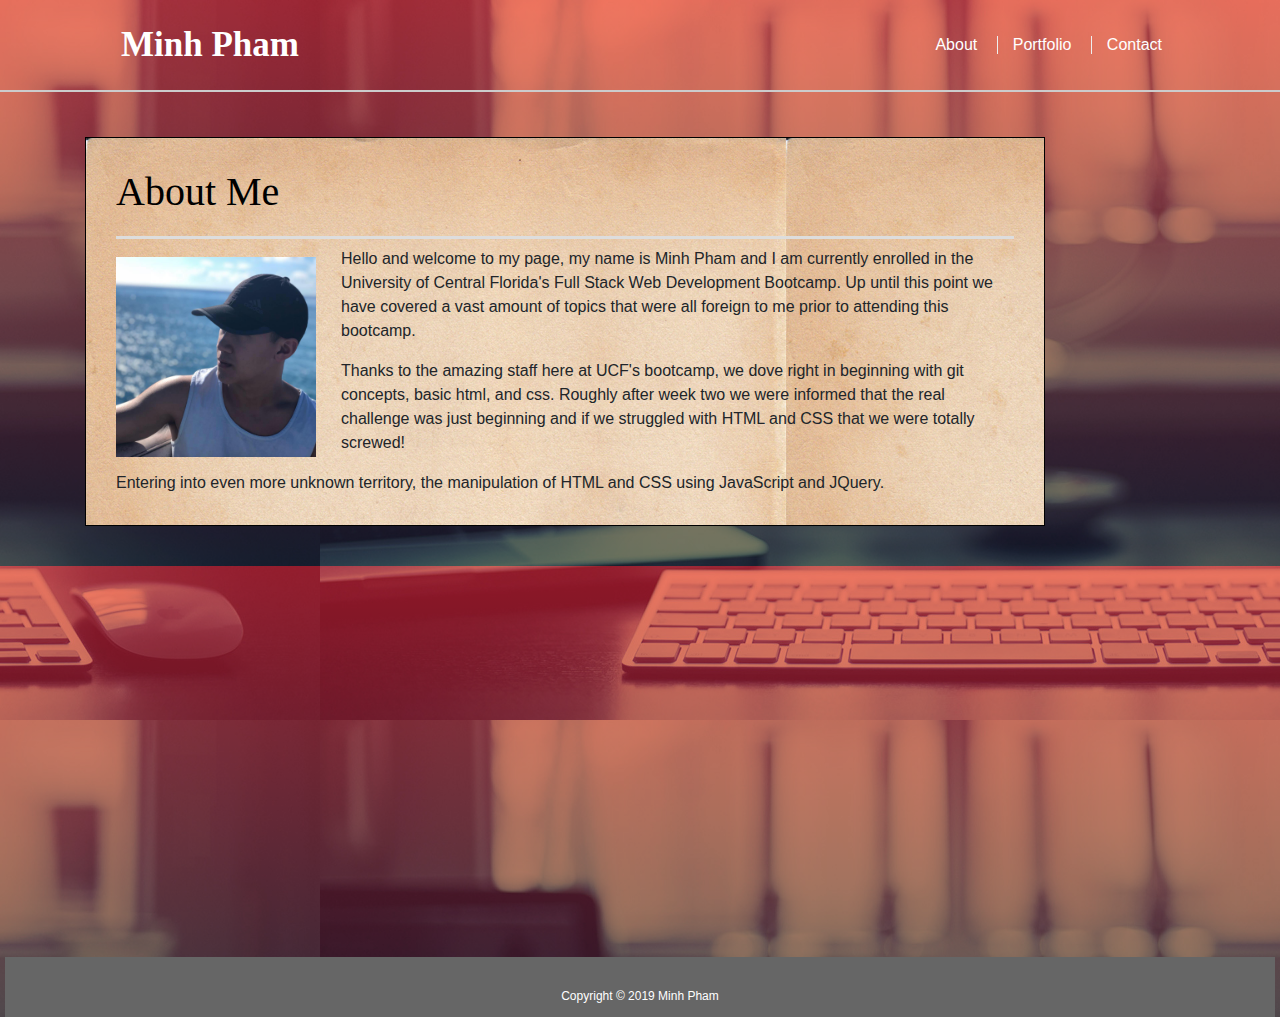
<file: index.html>
<!doctype html>
<html lang="en-us">

<head>
  <meta charset="UTF-8">
  <title>About | Minh Pham</title>
  <link rel="stylesheet" type="text/css" href="./assets/css/style.css">
  <link rel="stylesheet" href="https://stackpath.bootstrapcdn.com/bootstrap/4.3.1/css/bootstrap.min.css" integrity="sha384-ggOyR0iXCbMQv3Xipma34MD+dH/1fQ784/j6cY/iJTQUOhcWr7x9JvoRxT2MZw1T" crossorigin="anonymous">
</head>

<body>

  <header id="masthead">
    <div class="container">
      <a href="index.html" id="logo">Minh Pham</a>
      <nav>
        <a href="index.html">About</a>
        <a href="portfolio.html">Portfolio</a>
        <a href="contact.html">Contact</a>
      </nav>
    </div>
  </header>

  <div id="main-container" class="container">
    <section class="main-section">
      <h1>About Me</h1>

      <img src="assets/images/Bio-Image.jpg" class="auth-image" alt="Your Name">

      <p>Hello and welcome to my page, my name is Minh Pham and I am currently enrolled in the University of Central Florida's Full Stack Web Development Bootcamp. Up until this point we have covered a vast amount of topics that were all foreign to me prior to attending this bootcamp.</p>

      <p>Thanks to the amazing staff here at UCF's bootcamp, we dove right in beginning with git concepts, basic html, and css. Roughly after week two we were informed that the real challenge was just beginning and if we struggled with HTML and CSS that we were totally screwed!</p>

      <p>Entering into even more unknown territory, the manipulation of HTML and CSS using JavaScript and JQuery. </p>

    </section>

  </div>

  <footer>
    <div class="container">
      Copyright &copy; 2019 Minh Pham
    </div>
  </footer>
</body>

</html>
</file>
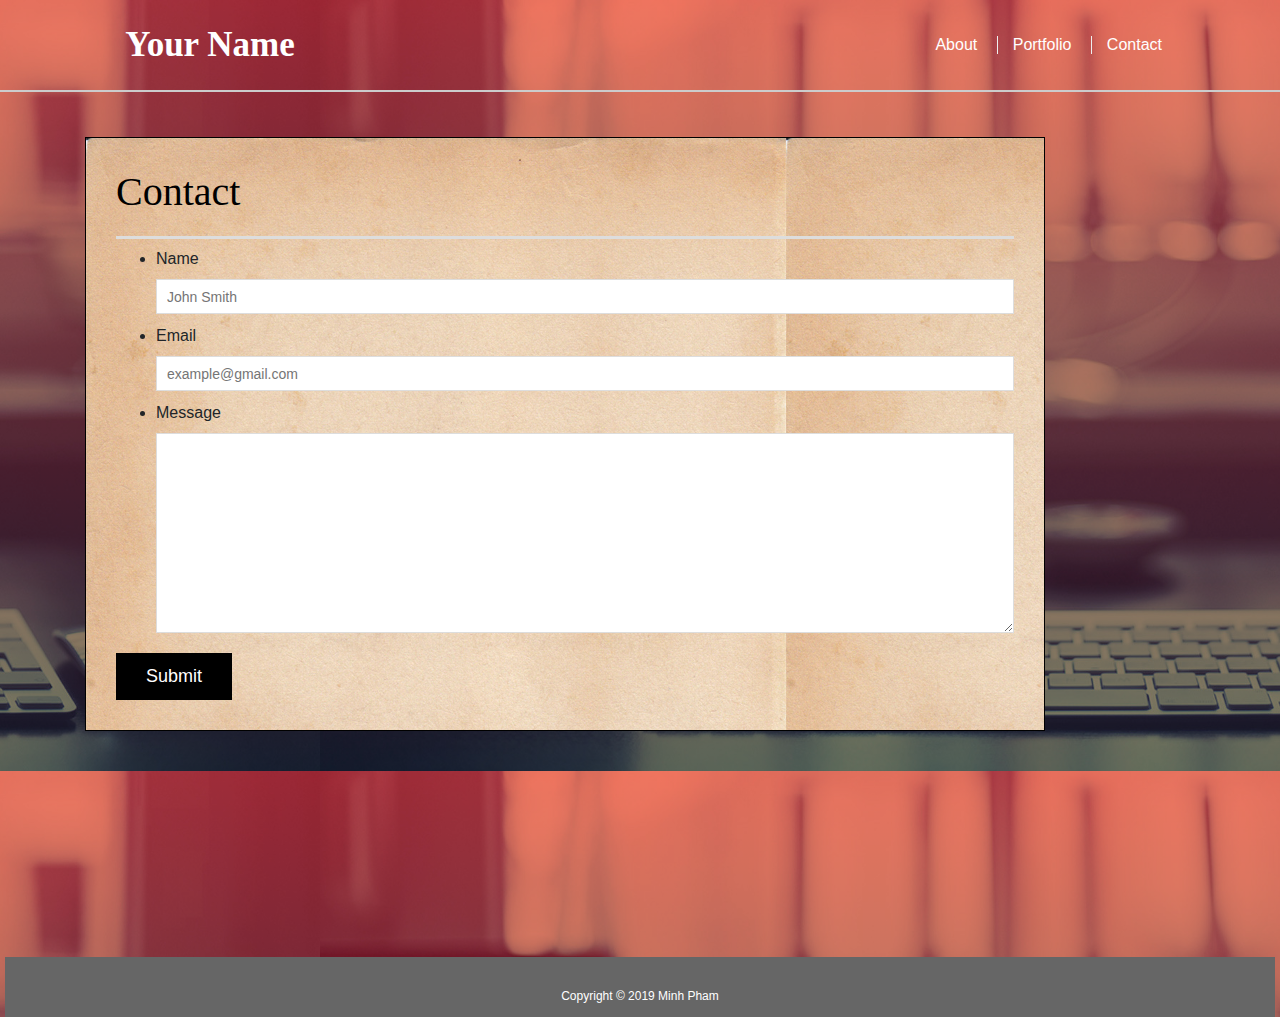
<file: contact.html>
<!doctype html>
<html lang="en-us">

<head>
  <meta charset="UTF-8">
  <title>Contact | Your Name</title>
  <link rel="stylesheet" type="text/css" href="./assets/css/style.css">
  <link rel="stylesheet" href="https://stackpath.bootstrapcdn.com/bootstrap/4.3.1/css/bootstrap.min.css" integrity="sha384-ggOyR0iXCbMQv3Xipma34MD+dH/1fQ784/j6cY/iJTQUOhcWr7x9JvoRxT2MZw1T" crossorigin="anonymous">
</head>

<body>

  <header id="masthead">
    <div class="container">
      <a href="index.html" id="logo">Your Name</a>
      <nav>
        <a href="index.html">About</a>
        <a href="portfolio.html">Portfolio</a>
        <a href="contact.html">Contact</a>
      </nav>
    </div>
  </header>

  <div id="main-container" class="container">
    <section class="main-section">
      <h1>Contact</h1>

      <form id="contact-form">
        <ul>
          <li>
            <label for="name">Name</label>
            <input type="text" id="name" name="name" placeholder="John Smith" required="required">
          </li>
          <li>
            <label for="email">Email</label>
            <input type="email" id="email" name="email" placeholder="example@gmail.com" required="required">
          </li>
          <li>
            <label for="message">Message</label>
            <textarea id="message" name="message" required="required"></textarea>
          </li>
        </ul>
        <input type="submit">
      </form>

    </section>

  </div>

  <footer>
    <div class="container">
      Copyright &copy; 2019 Minh Pham
    </div>
  </footer>
</body>

</html>
</file>
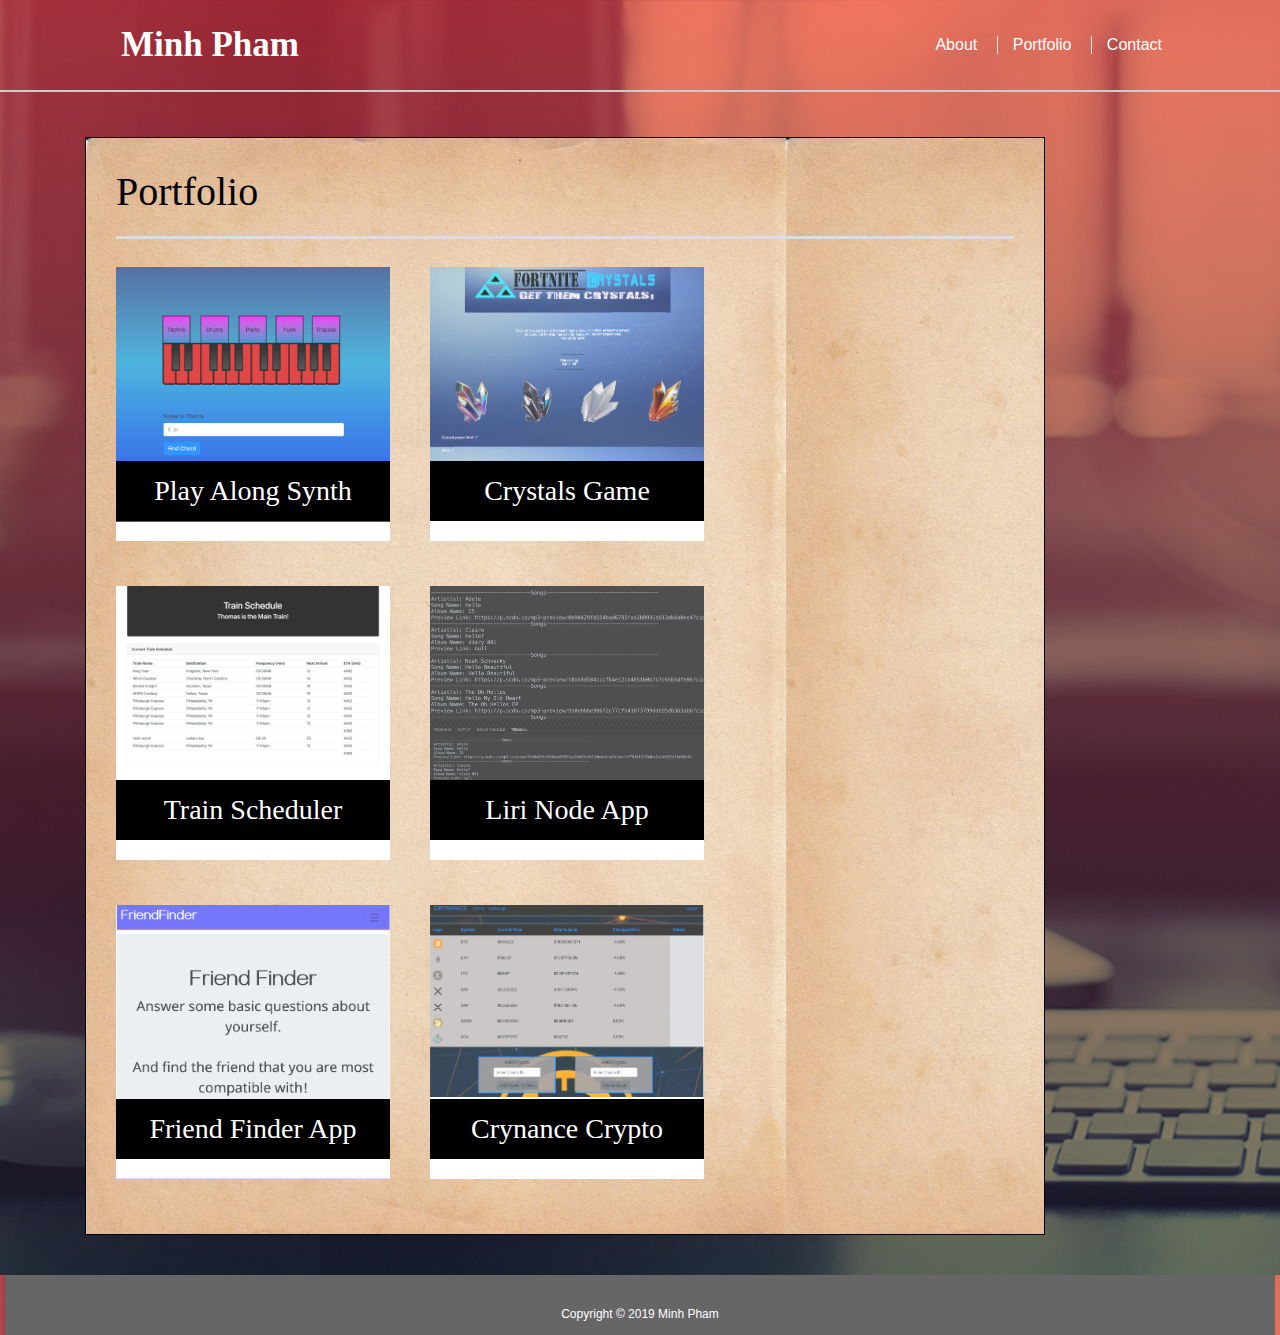
<file: portfolio.html>
<!doctype html>
<html lang="en-us">

<head>
  <meta charset="UTF-8">
  <title>Portfolio | Minh Pham</title>
  <link rel="stylesheet" type="text/css" href="./assets/css/style.css">
  <link rel="stylesheet" href="https://stackpath.bootstrapcdn.com/bootstrap/4.3.1/css/bootstrap.min.css"
    integrity="sha384-ggOyR0iXCbMQv3Xipma34MD+dH/1fQ784/j6cY/iJTQUOhcWr7x9JvoRxT2MZw1T" crossorigin="anonymous">
</head>

<body>

  <header id="masthead">
    <div class="container">
      <a href="index.html" id="logo">Minh Pham</a>
      <nav>
        <a href="index.html">About</a>
        <a href="portfolio.html">Portfolio</a>
        <a href="contact.html">Contact</a>
      </nav>
    </div>
  </header>

  <div id="main-container" class="container">
    <section class="main-section">
      <h1>Portfolio</h1>

      <div class="work">
        <a href="https://hochiefminh.github.io/PlayAlongSynth/" target="_blank">
          <img src="assets/images/syth.png">
        </a>
        <h3>Play Along Synth</h3>
      </div>

      <div class="work">
        <a href="https://hochiefminh.github.io/Unit-4-game-2/" target="_blank">
          <img src="assets/images/crystalgame.png">
        </a>
        <h3>Crystals Game</h3>
      </div>

      <div class="work">
        <a href="https://hochiefminh.github.io/RPS-Multiplayer/" target="_blank">
          <img src="assets/images/trainschedule.png">
        </a>
        <h3>Train Scheduler</h3>
      </div>

      <div class="work">
        <a href="https://hochiefminh.github.io/liri-node-app/" target="_blank">
          <img src="assets/images/liriapp.png">
        </a>
        <h3>Liri Node App</h3>
      </div>

      <div class="work">
        <a href="https://whispering-shelf-17850.herokuapp.com/" target="_blank">
          <img src="assets/images/friendfinder.png">
        </a>
        <h3>Friend Finder App</h3>
      </div>

      <div class="work">
        <a href="https://powerful-brushlands-33417.herokuapp.com/" target="_blank">
          <img src="assets/images/crynance.png">
        </a>
        <h3>Crynance Crypto</h3>
      </div>
    </section>

  </div>

  <footer>
    <div class="container">
      Copyright &copy; 2019 Minh Pham
    </div>
  </footer>
</body>

</html>
</file>
<file: assets/css/style.css>
body {
  background-image: linear-gradient(rgba(255, 0, 0, 0.5), rgba(4, 0, 0, 0.5)),
                  url("../images/background.jpg");
  font-family: Arial, "Helvetica Neue", Helvetica, sans-serif;
  font-size: 18px;
  background-size: cover;
  height: 300px;
  background-position-x: 20em;
  display: block;
  background-repeat: none;
  line-height: 34px;
  /* color: #777777; */
  /* background: url("../images/concrete_seamless.png"); */
}

* {
  box-sizing: border-box;
}

/* general */

.container {
  width: 100%;
  max-width: 960px;
  margin: 0 auto;
  clear: both;
}

h1,
h2,
h3,
p {
  margin-bottom: 20px;
}

p:last-child {
  margin-bottom: 0;
}

h1,
h2,
h3 {
  font-family: 'Merriweather', serif;
  font-weight: 700;
  color: #000;
}

h1 {
  padding-bottom: 20px;
  font-size: 30px;
  line-height: 49px;
  border-bottom: 3px solid #dddddd;
}

h2,
h3 {
  font-size: 22px;
}

/* header */

#masthead {
  position: static;
  z-index: 99;
  width: 100%;
  margin: 0 0 30px;
  overflow: auto;
  color: #ffffff;
  background: rgb(0, 0, 0, 0);
  border-bottom: 2px solid #cccccc;
}

#logo {
  float: left;
  width: 250px;
  height: 90px;
  font-family: 'Merriweather', serif;
  font-size: 35px;
  font-weight: 700;
  line-height: 90px;
  color: #ffffff;
  text-align: center;
  text-decoration: none;
  background:rgb(0, 0, 0, 0);
}

nav {
  float: right;
  margin-top: auto;
  padding: 33px;
  background: rgb(0, 0, 0, 0);
}

nav a {
  display: inline-block;
  padding-left: 15px;
  margin-left: 15px;
  line-height: 18px;
  color: #ffff;
  text-decoration: none;
  border-left: 1px solid #efefef;
}

nav a:first-child {
  border-left: 0 none;
}

/* footer */

footer {
  padding: 30px 0;
  clear: both;
  font-size: 12px;
  color: #ffffff;
  text-align: center;
  background: #666666;
  height: 50px;
  margin: 5px;
}

h3, h2 {
  padding-bottom: 20px;
  margin-bottom: 15px;
  line-height: 22px;
  border-bottom: 2px solid #eeeeee;
}

/* main */

#main-container {
  padding-top: 15px;
  min-height: calc(100vh - 70px);
}

.main-section {
  float: left;
  width: 100%;
  max-width: 960px;
  padding: 30px;
  margin: 0 0 40px;
  background-image: url("../images/texture.jpeg");
  border: 1px solid #000;
}

/* portfolio page */

.work {
  position: relative;
  float: left;
  height: 274px;
  width: 274px;
  margin: 20px 0 25px;
  overflow: auto;
  background-color: white;
  overflow: hidden;
}

.work:nth-child(even) {
  margin-right: 40px;
}

.work img {
  width: 100%;
  border: 0 none;
  opacity: 0.8;
}

.work h3 {
  position: absolute;
  bottom: 20px;
  width: 100%;
  padding: 15px;
  margin-bottom: 0;
  font-weight: 300;
  line-height: 30px;
  color: #ffffff;
  text-align: center;
  background: #000;
  border-bottom: 0;
}

.auth-image {
  float: left;
  width: 200px;
  height: auto;
  margin-top: 10px;
  margin-right: 25px;
}

/* contact page */

#contact-form ul {
  margin-bottom: 20px;
}

#contact-form li {
  margin-bottom: 10px;
}

label,
input[type=text],
input[type=email],
textarea {
  display: block;
  width: 100%;
}

input[type=text],
input[type=email],
textarea {
  height: 35px;
  padding: 0 10px;
  font-size: 14px;
  border: 1px solid #dddddd;
}

textarea {
  height: 200px;
}

input[type=submit] {
  padding: 10px 30px;
  font-size: 18px;
  color: #ffffff;
  cursor: pointer;
  background: black;
  border: 0 none;
}
</file>
